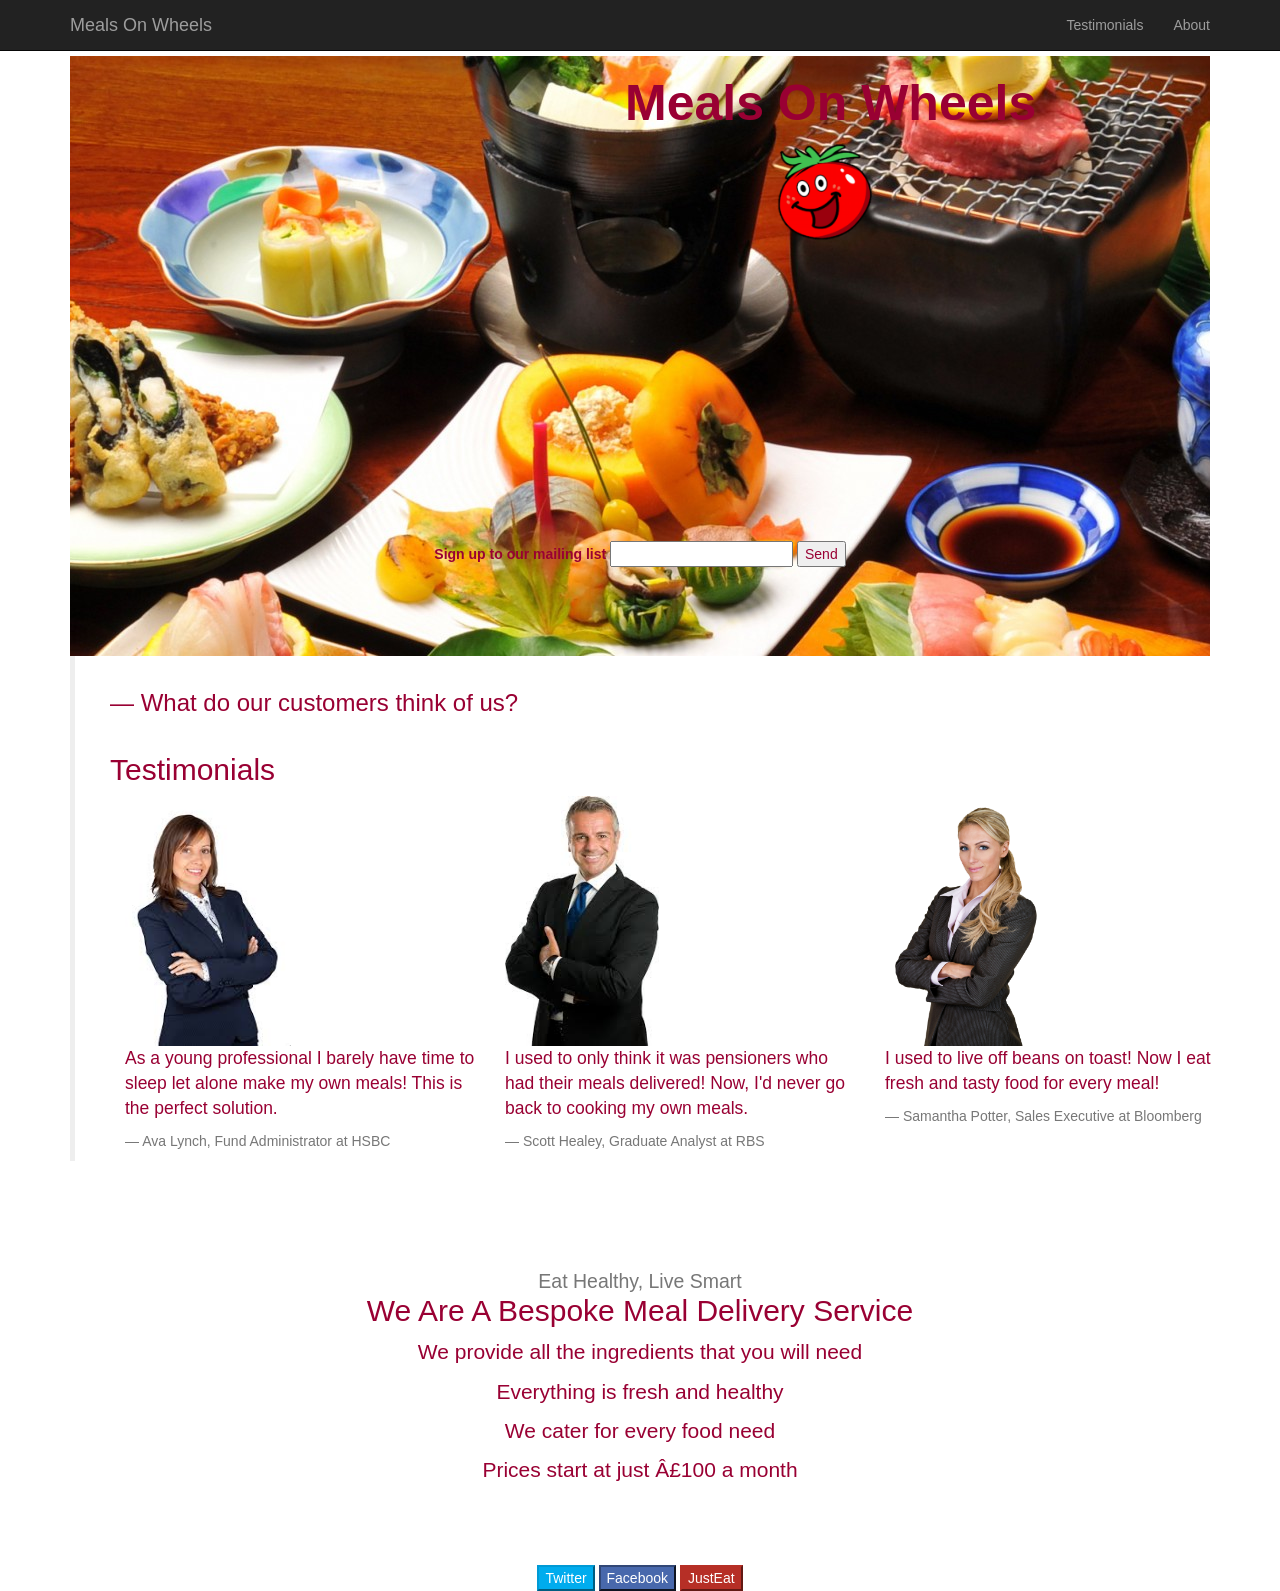
<file: index.html>
<!DOCTYPE html>
<html>
<head>


<link rel="stylesheet" href="https://maxcdn.bootstrapcdn.com/bootstrap/3.3.7/css/bootstrap.min.css" integrity="sha384-BVYiiSIFeK1dGmJRAkycuHAHRg32OmUcww7on3RYdg4Va+PmSTsz/K68vbdEjh4u" crossorigin="anonymous">



<meta name="viewport" content="width=device-width, initial-scale=1.0">
<link rel='stylesheet' href='main.css'>

  <title>Meals On Wheels</title>

</head>

<body>
<input id= "input" type= "text">
<button id= "addBtn">Add</button>
<ul id="list"> 
     <li> Example</li>
     </ul>


  <nav class="navbar navbar-inverse navbar-fixed-top" role="navigation">
  <div class="container">
      <!-- Brand and toggle get grouped for better mobile display -->
  <div class="navbar-header">
    <button type="button" class="navbar-toggle" data-toggle="collapse" data-target=".navbar-collapse">
      <span class="sr-only">Toggle navigation</span>
      <span class="icon-bar"></span>
      <span class="icon-bar"></span>
      <span class="icon-bar"></span>
    </button>
    <a class="navbar-brand" href="#">Meals On Wheels</a>
  </div>

  <div class="collapse navbar-collapse">
  <ul class="nav navbar-nav navbar-right">
      <li><a href="#buzz">Testimonials</a></li>
      <li><a href="#mission">About</a></li>
    </ul>
    </div>
  </nav>
  </div>

<div class='container'>
 <div class='background'>

 <div class='row'>

    <h1>Meals On Wheels</h1>

<div class='col-sm-8'>
    <img src='images/tomato_edit.png' class='tomato img-responsive'>
  </div>
  </div>

    <form role='form'>
      <label for="email">Sign up to our mailing list</label>
      <input type="text" name="email" >
      <button type="submit">Send</button>
    </form>
  </div>

<blockquote>
<div class='container'>
  <div id="buzz">
    <h2><small>What do our customers think of us?</small> <br /> Testimonials</h2>


<div class='class1 col-sm-4'>
      <img src='images/business_lady1.jpeg'>
      <p>As a young professional I barely have time to sleep let alone make my own meals! This is the perfect solution.</p>
      <small>Ava Lynch, Fund Administrator at HSBC</small>
    </div>


<div class='class1 col-sm-4'>
      <img src='images/business_man.jpeg'>
      <p>I used to only think it was pensioners who had their meals delivered! Now, I'd never go back to cooking my own meals.</p>
      <small>Scott Healey, Graduate Analyst at RBS</small>
    </div>


<div class='class1 col-sm-4'>
  
      <img src='images/business_lady2.png'>
      <p>I used to live off beans on toast! Now I eat fresh and tasty food for every meal!</p>
      <small>Samantha Potter, Sales Executive at Bloomberg</small>
 
    </div>
    </div>
  </blockquote>
 


<div class='end'>
  <div id="mission">
    <h2><small>Eat Healthy, Live Smart</small><br/>We Are A Bespoke Meal Delivery Service</h2>

<div class='lead'>
    <p>We provide all the ingredients that you will need</p>
    <p>Everything is fresh and healthy</p>
    <p>We cater for every food need</p>
    <p>Prices start at just £100 a month</p>
</div>


<br> 

<br> 

<br>

    <div id='social-buttons'>
      <a href="https://www.twitter.com">  <button class='btn-twitter'>Twitter</button></a>
     <a href="https://www.Facebook.com"> <button class='btn-facebook'>Facebook</button></a>
    <a href="http://www.just-eat.co.uk"><button class='btn-JustEat'>JustEat</button></a>
    </div>
 </div>
</div>
</div>
</div>

<script src="jquery-3.2.0.min.js"></script>
<script src="javascript.js"></script>

</body>


</html>
</file>
<file: main.css>
#social-buttons button { color: white;
	opacity:1;
	right: 0;
}
.btn-twitter {
background-color: #00acee;
border-color: #009ad5; }
.btn-facebook { background-color: #4868ac; border-color: #314776;
}
.btn-JustEat {
background-color: #b62f26;
border-color: #b62f26; 
}
.background { 
	min-height: 600px;
	background-image:url('images/food.jpg');
	background-size:cover;
	background-attachment: fixed; 

}

.container {
	top-margin: 10px;
	color: #990033;

}


.navbar-header {
color: #990033;

}


.heading {
text-align:center;
margin: auto;
display: block;


}

#buzz h2 small{
	color: #990033;
}
.class1 img{
   height: 250px;

 }

.class1 {
	font-family: Impact, Charcoal, sans-serif;


}


.end {
	text-align:center;
    margin-top:100px ;
    margin-right:auto;
    margin-left:auto;
    color: #990033;

}

.tomato{
	height: 100px;
	width:auto;
	margin-right:auto;
	margin-left:auto;


}


form {
      text-align:center; 
      vertical-align: middle;
      margin: auto;
     margin-top: 300px;
     margin-bottom: 50px;


}

h1 {
	font-size: 50px;
	color:#990033 ;
	font-weight: bold;


}

.row {
padding-left: 50%;




}
</file>
